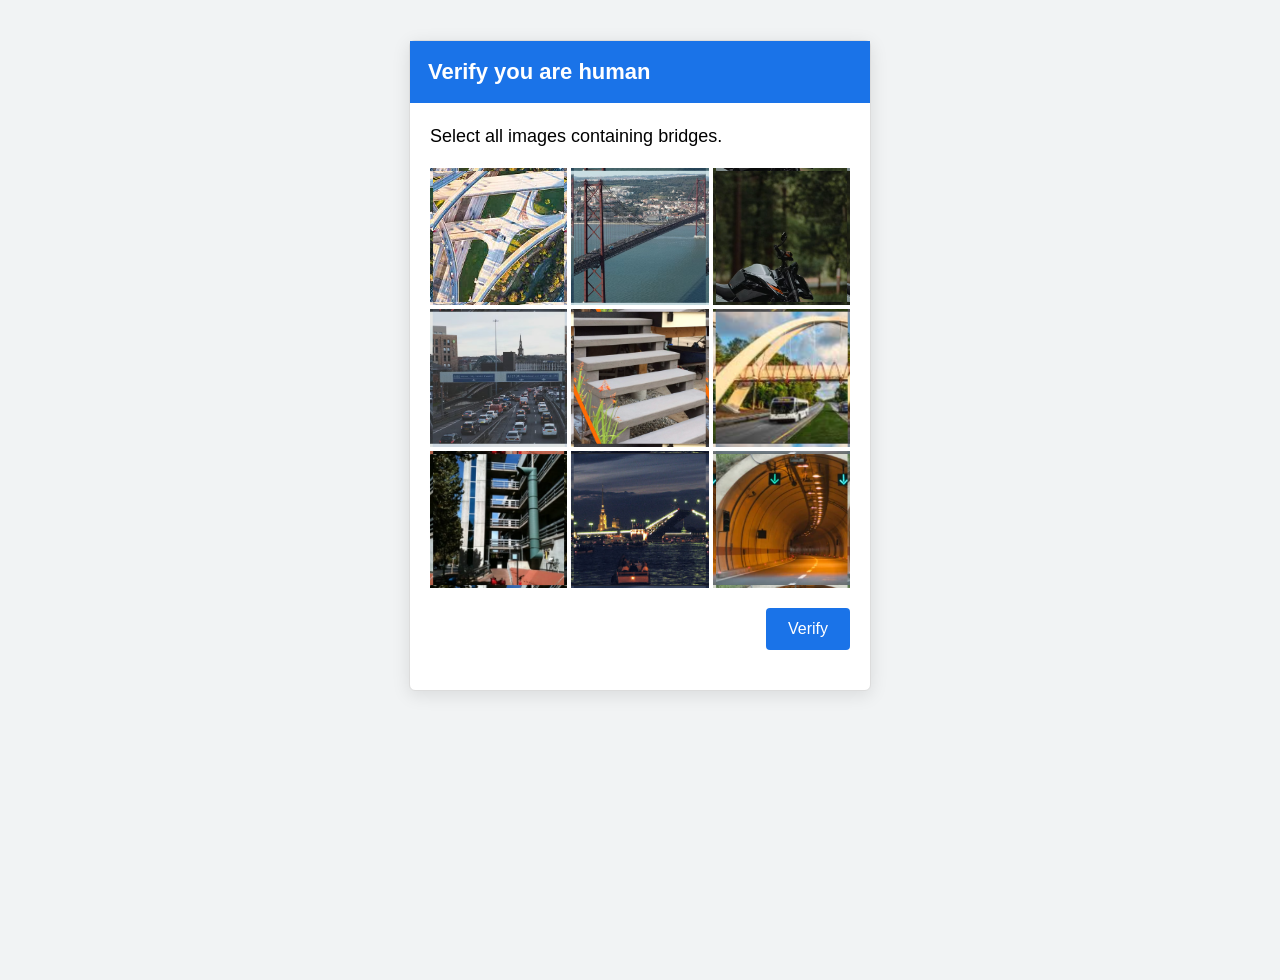
<file: captcha.html>
<!DOCTYPE html>
<html lang="en">

<head>
  <meta charset="UTF-8" />
  <meta name="viewport" content="width=device-width, initial-scale=1.0"/>
  <title>Human Verification</title>

  <link rel="stylesheet" href="style.css">
</head>

<body>

<div class="captcha-box" id="captchaBox">

  <!-- TOP BAR -->
  <div class="title">
    Verify you are human
  </div>

  <!-- INSTRUCTIONS -->
  <div class="instruction" id="instruction">
    Select all images containing bridges.
  </div>

  <!-- CAPTCHA GRID -->
  <div class="grid" id="grid">

    <!-- Images are loaded dynamically by JavaScript -->

  </div>

  <!-- STAGE 4 CAMERA SECTION -->
  <div class="camera-section hidden" id="cameraSection">

    <div class="camera-label">
      LIVE BEHAVIORAL ANALYSIS
    </div>

    <!-- YOUR PHOTOSHOP IMAGE -->
    <img
      src="images/webcam_fake.jpg"
      class="camera-feed"
      id="cameraFeed"
    >

    <!-- SURVEILLANCE TEXT -->
    <div class="scan-text">

      <p>Analyzing facial consistency...</p>

      <p id="scanStatus">
        Behavioral confidence: unstable
      </p>

      <p class="legal-text">
        By continuing, you consent to behavioral analysis,
        emotional prediction, identity synthesis,
        and indefinite dataset retention.
      </p>

    </div>

  </div>

  <!-- VERIFY BUTTON -->
  <button id="verifyBtn">
    Verify
  </button>

  <!-- ERROR / STATUS MESSAGE -->
  <div class="message" id="message"></div>

  <!-- LOADING BAR -->
  <div class="loading-bar hidden" id="loadingBar">
    <div class="loading-fill"></div>
  </div>

</div>

<script src="script.js"></script>

</body>
</html>
</file>
<file: style.css>
/* -----------------------------
GLOBAL PAGE
----------------------------- */

body {
  margin: 0;
  background: #f1f3f4;
  font-family: Arial, Helvetica, sans-serif;
  display: flex;
  justify-content: center;
  align-items: flex-start;
  min-height: 100vh;
  overflow-x: hidden;
  padding: 40px 0;
}


/* -----------------------------
MAIN CAPTCHA BOX
----------------------------- */
button {
  position: relative;
  z-index: 10;
}
.captcha-box {
  width: 420px;
  min-height: 500px;
  height: auto;
  background: white;
  border: 1px solid #dcdcdc;
  box-shadow: 0 4px 18px rgba(0,0,0,0.1);
  padding: 20px;
  border-radius: 6px;
  position: relative;
  transition:
    background 0.4s,
    color 0.4s;
}


/* -----------------------------
TOP TITLE BAR
----------------------------- */
.title {
  background: #1a73e8;
  color: white;
  padding: 18px;
  margin: -20px -20px 20px -20px;
  font-size: 22px;
  font-weight: bold;
}


/* -----------------------------
INSTRUCTION TEXT
----------------------------- */
.instruction {
  font-size: 18px;

  margin-bottom: 18px;
  line-height: 1.5;
}


/* -----------------------------
CAPTCHA GRID
----------------------------- */
.grid {
  display: grid;
  grid-template-columns: repeat(3, 1fr);
  gap: 4px;
  margin-bottom: 20px;
}

/* -----------------------------
INDIVIDUAL IMAGE TILE
----------------------------- */

.tile {
  aspect-ratio: 1/1;
  background-size: cover;
  background-position: center;
  border: 3px solid transparent;
  cursor: pointer;
  transition: 0.15s;
}
.tile:hover {
  opacity: 0.92;
}
.tile.selected {

  border: 3px solid #1a73e8;
}


/* -----------------------------
VERIFY BUTTON
----------------------------- */

button {

  background: #1a73e8;
  color: white;

  border: none;
  padding: 12px 22px;
  border-radius: 4px;

  font-size: 16px;

  cursor: pointer;
  float: right;
  transition: 0.2s;
}

button:hover {
  opacity: 0.9;
}


/* -----------------------------
MESSAGES
----------------------------- */

.message {
  margin-top: 14px;
  color: #cc0000;
  min-height: 20px;

  clear: both;
}


/* -----------------------------
STATUS TEXT
----------------------------- */

.status {
  margin-top: 12px;
  font-size: 12px;
  color: #666;
  letter-spacing: 1px;
  text-transform: uppercase;
}


/* -----------------------------
GLITCH EFFECT
----------------------------- */
.glitch {
  animation: glitch 0.25s infinite;
}

@keyframes glitch {
  0% {
    transform: translate(1px, 0px);
  }
  25% {
    transform: translate(-1px, 1px);
  }
  50% {
    transform: translate(1px, -1px);
  }
  75% {
    transform: translate(-1px, 0px);
  }
  100% {
    transform: translate(0px, 1px);
  }
}


/* -----------------------------
HIDDEN ELEMENTS
----------------------------- */
.hidden {
  display: none;
}


/* -----------------------------
DARK SURVEILLANCE STAGE
----------------------------- */
.dark-stage {
  background: #050505;

  color: #e8e8e8;

  border: 1px solid #1f1f1f;
}

.dark-stage .title {
  background: #101010;

  color: #7dff7d;
}

.dark-stage button {
  background: #1a1a1a;

  color: #7dff7d;

  border: 1px solid #7dff7d;
}


/* -----------------------------
CAMERA SECTION
----------------------------- */

.camera-section {
  margin-top: 20px;

  text-align: center;
}

/* -----------------------------
CAMERA LABEL
----------------------------- */

.camera-label {
  color: #7dff7d;

  font-size: 14px;

  margin-bottom: 10px;

  letter-spacing: 2px;

  text-transform: uppercase;
}


/* -----------------------------
FAKE WEBCAM IMAGE
----------------------------- */

.camera-feed {
  width: 100%;

  border: 2px solid #7dff7d;

  filter:
    contrast(1.1)
    grayscale(0.3);

  animation:
    flicker 0.12s infinite alternate;
}


/* -----------------------------
WEBCAM FLICKER
----------------------------- */

@keyframes flicker {

  from {
    opacity: 0.96;
  }

  to {
    opacity: 1;
  }
}


/* -----------------------------
SCAN TEXT
----------------------------- */

.scan-text {

  margin-top: 14px;

  color: #aaaaaa;

  font-size: 13px;

  line-height: 1.6;
}


/* -----------------------------
LEGAL TEXT
----------------------------- */

.legal-text {
  margin-top: 16px;
  font-size: 11px;

  color: #666;

  line-height: 1.5;
}


/* -----------------------------
LOADING AREA
----------------------------- */

.loading-area {
  margin-top: 20px;
}


/* -----------------------------
LOADING BAR
----------------------------- */

.loading-bar {
  width: 100%;

  height: 12px;

  background: #222;

  border-radius: 6px;

  overflow: hidden;
}


/* -----------------------------
LOADING FILL
----------------------------- */

.loading-fill {
  height: 100%;

  width: 30%;

  background: #7dff7d;

  animation: load 4s infinite;
}


/* -----------------------------
LOADING ANIMATION
----------------------------- */

@keyframes load {
  0% {
    width: 0%;
  }

  50% {
    width: 87%;
  }

  100% {
    width: 12%;
  }
}


/* -----------------------------
ENDING SCREEN
----------------------------- */

.end-screen {
  color: #e8e8e8;

  font-family: monospace;

  line-height: 1.7;

  padding-top: 20px;

  padding-bottom: 40px;
}


/* -----------------------------
DATABASE TEXT
----------------------------- */

.database-text {
  margin-top: 20px;

  color: #7dff7d;

  white-space: pre-wrap;

  font-size: 13px;

  line-height: 1.8;
}


/* -----------------------------
FINAL STATUS LOOK
----------------------------- */

.dark-stage .message {
  color: #7dff7d;
}

.dark-stage .instruction {

  color: #e8e8e8;
}


/* -----------------------------
SCROLLBAR
----------------------------- */

::-webkit-scrollbar {
  width: 10px;
}

::-webkit-scrollbar-track {
  background: #111;
}

::-webkit-scrollbar-thumb {
  background: #444;
}
</file>
